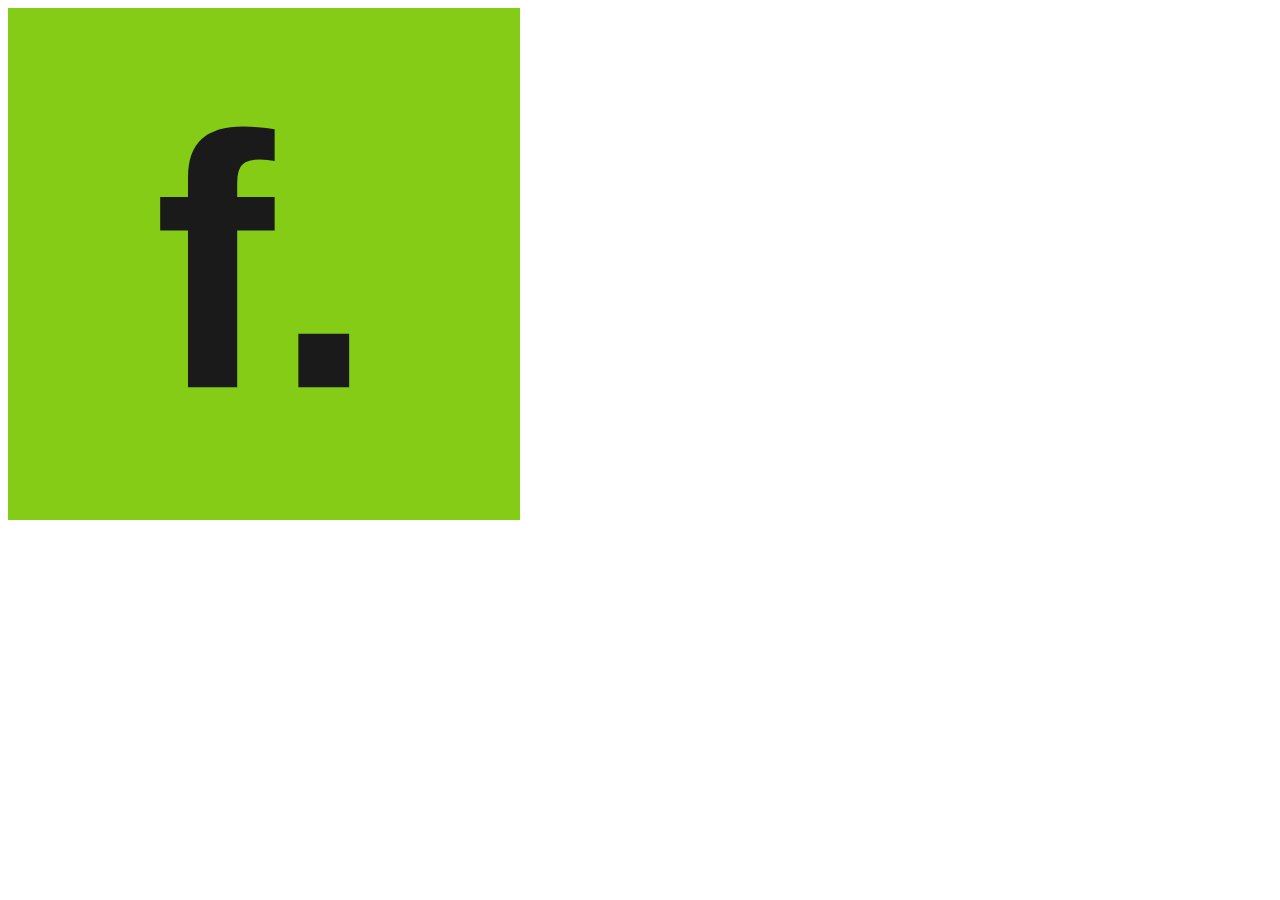
<file: generate-icon.html>
<!DOCTYPE html>
<html>

<head>
    <meta charset="UTF-8">
    <title>Generate Icon</title>
</head>

<body>
    <canvas id="canvas" width="512" height="512"></canvas>
    <script>
        const canvas = document.getElementById('canvas');
        const ctx = canvas.getContext('2d');

        // Lime green background
        ctx.fillStyle = '#84CC16';
        ctx.fillRect(0, 0, 512, 512);

        // Black text
        ctx.fillStyle = '#1A1A1A';
        ctx.font = 'bold 360px Arial';
        ctx.textAlign = 'center';
        ctx.textBaseline = 'middle';
        ctx.fillText('f.', 256, 280);

        // Download
        canvas.toBlob(blob => {
            const url = URL.createObjectURL(blob);
            const a = document.createElement('a');
            a.href = url;
            a.download = 'icon-512x512.png';
            a.click();
        });
    </script>
</body>

</html>
</file>
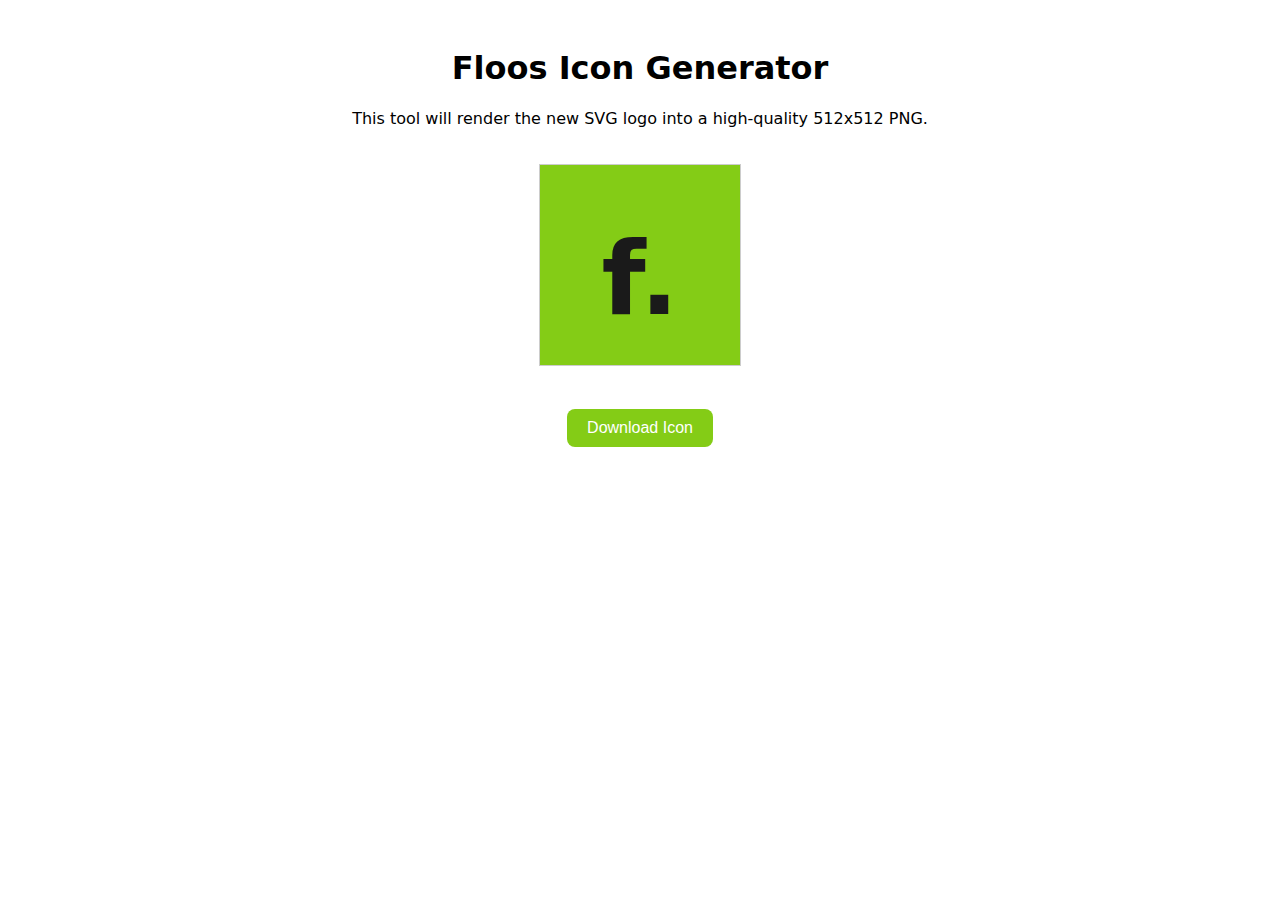
<file: generate-icons.html>
<!DOCTYPE html>
<html lang="en">

<head>
    <meta charset="UTF-8">
    <meta name="viewport" content="width=device-width, initial-scale=1.0">
    <title>Generate Floos Icons</title>
    <style>
        body {
            font-family: system-ui;
            padding: 20px;
            text-align: center;
        }

        .preview {
            margin: 20px;
            border: 1px solid #ccc;
            display: inline-block;
        }

        button {
            padding: 10px 20px;
            font-size: 16px;
            cursor: pointer;
            background: #84CC16;
            border: none;
            color: white;
            border-radius: 8px;
        }
    </style>
</head>

<body>
    <h1>Floos Icon Generator</h1>
    <p>This tool will render the new SVG logo into a high-quality 512x512 PNG.</p>

    <div id="container"></div>
    <br>
    <button onclick="generateAndDownload()">Download Icon</button>

    <script>
        const svgData = `<svg width="1024" height="1024" viewBox="0 0 1024 1024" xmlns="http://www.w3.org/2000/svg">
  <rect width="1024" height="1024" fill="#84CC16"/>
  <text 
    x="512" 
    y="620" 
    font-family="-apple-system, SF Pro Display, system-ui, sans-serif" 
    font-size="520" 
    font-weight="800"
    fill="#1A1A1A" 
    text-anchor="middle"
    dominant-baseline="middle">f.</text>
</svg>`;

        function generateAndDownload() {
            const canvas = document.createElement('canvas');
            canvas.width = 512;
            canvas.height = 512;
            const ctx = canvas.getContext('2d');

            const img = new Image();
            img.onload = () => {
                ctx.drawImage(img, 0, 0, 512, 512);

                const link = document.createElement('a');
                link.download = 'icon-512x512.png';
                link.href = canvas.toDataURL('image/png');
                link.click();
            };
            img.src = 'data:image/svg+xml;base64,' + btoa(svgData);

            document.body.appendChild(canvas);
            canvas.className = 'preview';
        }

        // Auto-run for preview
        window.onload = () => {
            const img = new Image();
            img.src = 'data:image/svg+xml;base64,' + btoa(svgData);
            img.style.width = '200px';
            img.style.height = '200px';
            img.className = 'preview';
            document.getElementById('container').appendChild(img);
        };
    </script>
</body>

</html>
</file>
